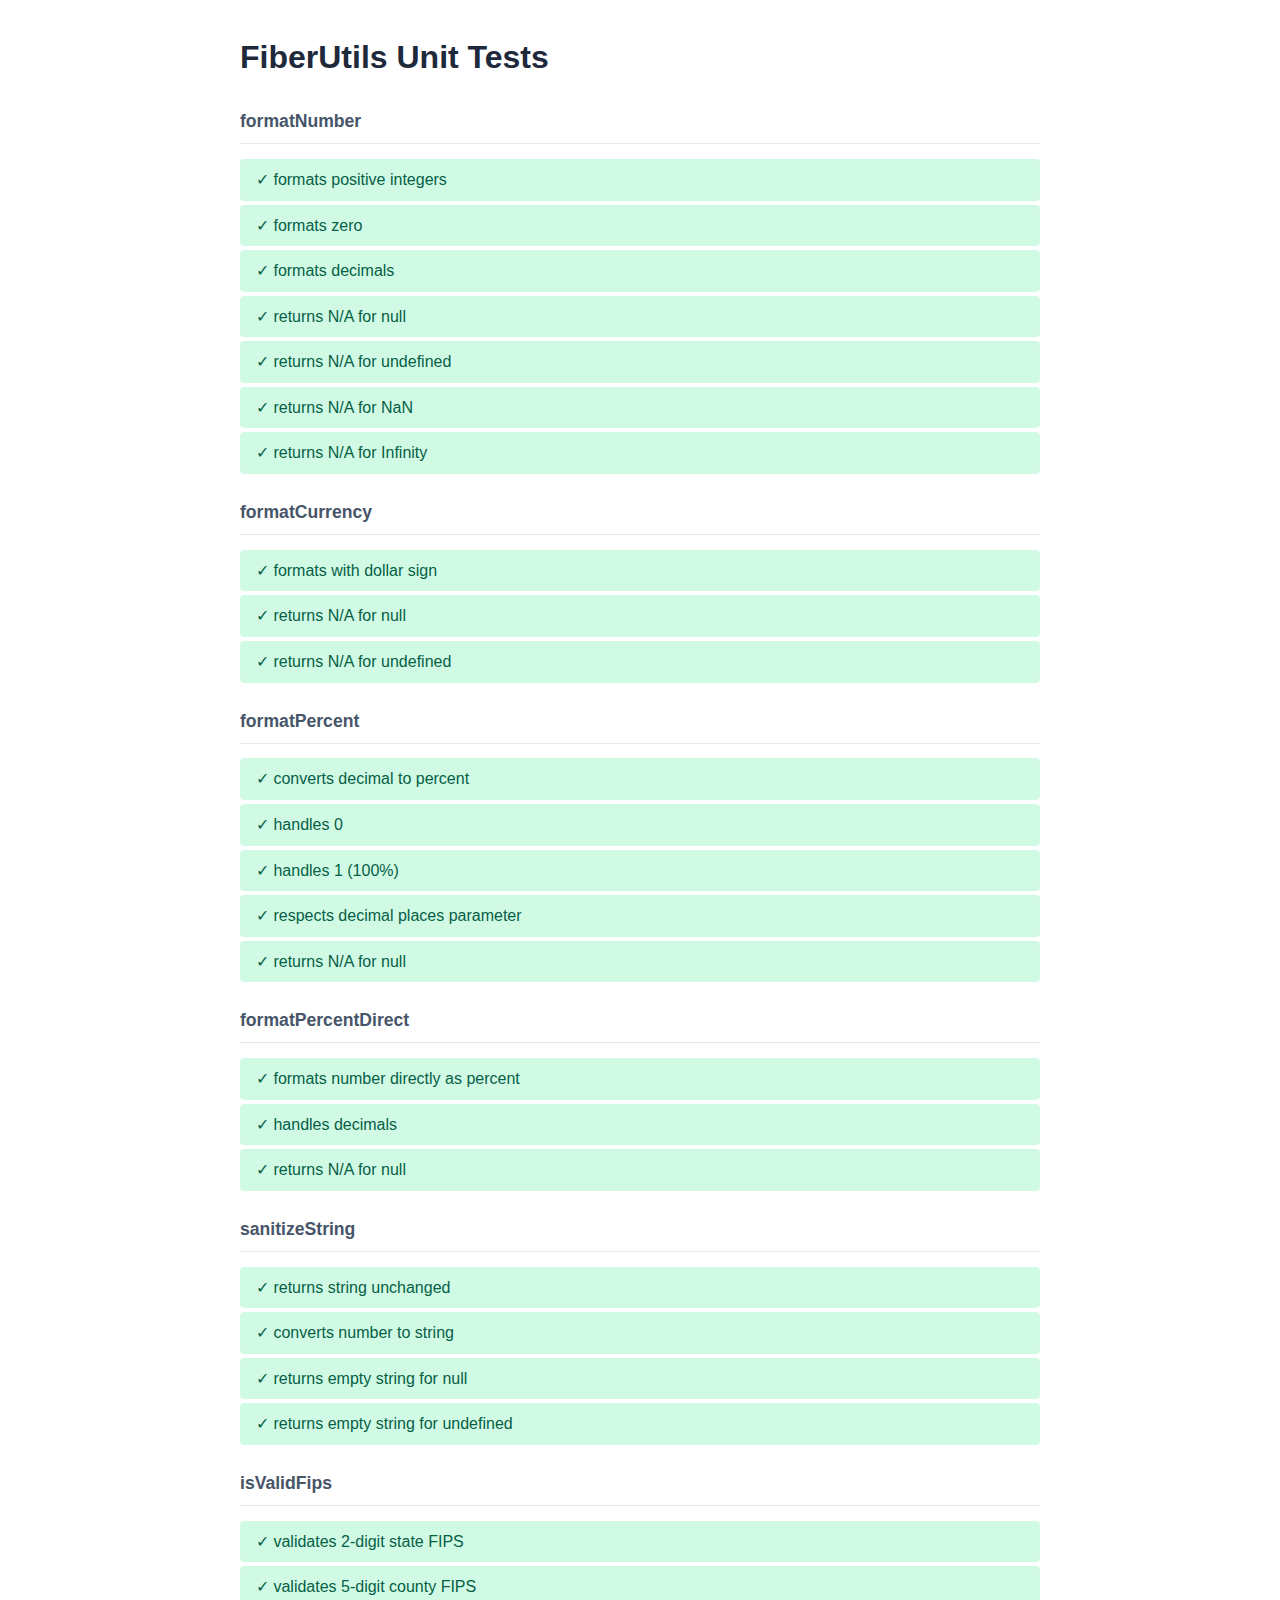
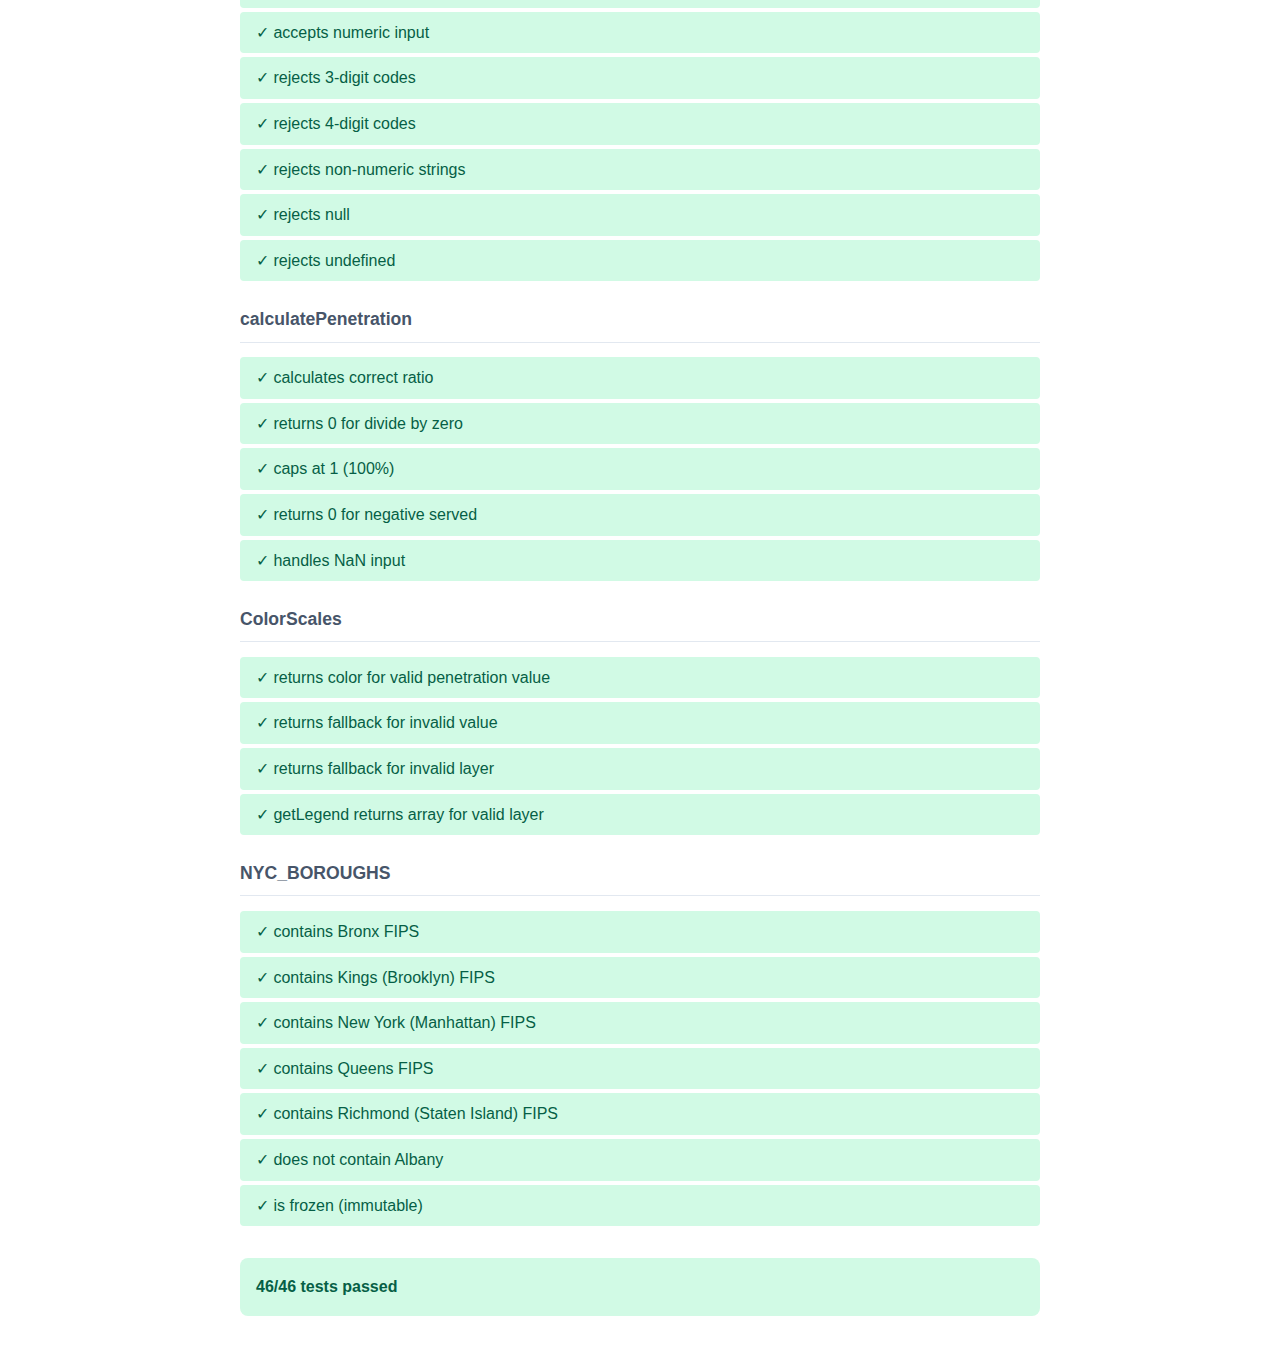
<file: tests/utils.test.html>
<!DOCTYPE html>
<html lang="en">
<head>
    <meta charset="UTF-8">
    <meta name="viewport" content="width=device-width, initial-scale=1.0">
    <title>FiberUtils Unit Tests</title>
    <style>
        body {
            font-family: -apple-system, BlinkMacSystemFont, 'Segoe UI', Roboto, sans-serif;
            max-width: 800px;
            margin: 2rem auto;
            padding: 0 1rem;
            
            line-height: 1.6;
        }
        h1 { color: #1e293b; }
        .test-suite { margin: 1.5rem 0; }
        .test-suite h2 {
            color: #475569;
            font-size: 1.1rem;
            border-bottom: 1px solid #e2e8f0;
            padding-bottom: 0.5rem;
        }
        .test {
            padding: 0.5rem 1rem;
            margin: 0.25rem 0;
            border-radius: 4px;
        }
        .test.pass { background: #d1fae5; color: #065f46; }
        .test.fail { background: #fee2e2; color: #991b1b; }
        .summary {
            margin-top: 2rem;
            padding: 1rem;
            border-radius: 8px;
            font-weight: 600;
        }
        .summary.all-pass { background: #d1fae5; color: #065f46; }
        .summary.has-fail { background: #fee2e2; color: #991b1b; }
        .error-detail {
            font-family: monospace;
            font-size: 0.85rem;
            margin-top: 0.25rem;
        }
    </style>
</head>
<body>
    <h1>FiberUtils Unit Tests</h1>
    <div id="results"></div>
    <div id="summary"></div>

    <!-- Load the data module (contains FiberUtils) -->
    <script src="../js/data.js"></script>

    <script>
        // Simple test runner
        const results = [];

        function test(name, fn) {
            try {
                fn();
                results.push({ name, pass: true });
            } catch (e) {
                results.push({ name, pass: false, error: e.message });
            }
        }

        function assertEqual(actual, expected, msg) {
            if (actual !== expected) {
                throw new Error(`${msg || 'Assertion failed'}: expected "${expected}", got "${actual}"`);
            }
        }

        function assertTrue(value, msg) {
            if (!value) {
                throw new Error(msg || 'Expected true');
            }
        }

        function assertFalse(value, msg) {
            if (value) {
                throw new Error(msg || 'Expected false');
            }
        }

        // ============================================
        // formatNumber tests
        // ============================================
        const suite1 = 'formatNumber';

        test(`${suite1}: formats positive integers`, () => {
            assertEqual(FiberUtils.formatNumber(1234567), '1,234,567');
        });

        test(`${suite1}: formats zero`, () => {
            assertEqual(FiberUtils.formatNumber(0), '0');
        });

        test(`${suite1}: formats decimals`, () => {
            const result = FiberUtils.formatNumber(1234.56);
            assertTrue(result.includes('1,234'), 'Should format thousands');
        });

        test(`${suite1}: returns N/A for null`, () => {
            assertEqual(FiberUtils.formatNumber(null), 'N/A');
        });

        test(`${suite1}: returns N/A for undefined`, () => {
            assertEqual(FiberUtils.formatNumber(undefined), 'N/A');
        });

        test(`${suite1}: returns N/A for NaN`, () => {
            assertEqual(FiberUtils.formatNumber(NaN), 'N/A');
        });

        test(`${suite1}: returns N/A for Infinity`, () => {
            assertEqual(FiberUtils.formatNumber(Infinity), 'N/A');
        });

        // ============================================
        // formatCurrency tests
        // ============================================
        const suite2 = 'formatCurrency';

        test(`${suite2}: formats with dollar sign`, () => {
            const result = FiberUtils.formatCurrency(75000);
            assertTrue(result.startsWith('$'), 'Should start with $');
            assertTrue(result.includes('75,000'), 'Should format number');
        });

        test(`${suite2}: returns N/A for null`, () => {
            assertEqual(FiberUtils.formatCurrency(null), 'N/A');
        });

        test(`${suite2}: returns N/A for undefined`, () => {
            assertEqual(FiberUtils.formatCurrency(undefined), 'N/A');
        });

        // ============================================
        // formatPercent tests
        // ============================================
        const suite3 = 'formatPercent';

        test(`${suite3}: converts decimal to percent`, () => {
            assertEqual(FiberUtils.formatPercent(0.5), '50.0%');
        });

        test(`${suite3}: handles 0`, () => {
            assertEqual(FiberUtils.formatPercent(0), '0.0%');
        });

        test(`${suite3}: handles 1 (100%)`, () => {
            assertEqual(FiberUtils.formatPercent(1), '100.0%');
        });

        test(`${suite3}: respects decimal places parameter`, () => {
            assertEqual(FiberUtils.formatPercent(0.5678, 2), '56.78%');
        });

        test(`${suite3}: returns N/A for null`, () => {
            assertEqual(FiberUtils.formatPercent(null), 'N/A');
        });

        // ============================================
        // formatPercentDirect tests
        // ============================================
        const suite4 = 'formatPercentDirect';

        test(`${suite4}: formats number directly as percent`, () => {
            assertEqual(FiberUtils.formatPercentDirect(50), '50.0%');
        });

        test(`${suite4}: handles decimals`, () => {
            assertEqual(FiberUtils.formatPercentDirect(33.333, 2), '33.33%');
        });

        test(`${suite4}: returns N/A for null`, () => {
            assertEqual(FiberUtils.formatPercentDirect(null), 'N/A');
        });

        // ============================================
        // sanitizeString tests
        // ============================================
        const suite5 = 'sanitizeString';

        test(`${suite5}: returns string unchanged`, () => {
            assertEqual(FiberUtils.sanitizeString('hello'), 'hello');
        });

        test(`${suite5}: converts number to string`, () => {
            assertEqual(FiberUtils.sanitizeString(123), '123');
        });

        test(`${suite5}: returns empty string for null`, () => {
            assertEqual(FiberUtils.sanitizeString(null), '');
        });

        test(`${suite5}: returns empty string for undefined`, () => {
            assertEqual(FiberUtils.sanitizeString(undefined), '');
        });

        // ============================================
        // isValidFips tests
        // ============================================
        const suite6 = 'isValidFips';

        test(`${suite6}: validates 2-digit state FIPS`, () => {
            assertTrue(FiberUtils.isValidFips('36'), '36 should be valid state FIPS');
        });

        test(`${suite6}: validates 5-digit county FIPS`, () => {
            assertTrue(FiberUtils.isValidFips('36001'), '36001 should be valid county FIPS');
        });

        test(`${suite6}: accepts numeric input`, () => {
            assertTrue(FiberUtils.isValidFips(36), 'Numeric 36 should be valid');
        });

        test(`${suite6}: rejects 3-digit codes`, () => {
            assertFalse(FiberUtils.isValidFips('123'), '3 digits should be invalid');
        });

        test(`${suite6}: rejects 4-digit codes`, () => {
            assertFalse(FiberUtils.isValidFips('1234'), '4 digits should be invalid');
        });

        test(`${suite6}: rejects non-numeric strings`, () => {
            assertFalse(FiberUtils.isValidFips('AB'), 'Letters should be invalid');
        });

        test(`${suite6}: rejects null`, () => {
            assertFalse(FiberUtils.isValidFips(null), 'null should be invalid');
        });

        test(`${suite6}: rejects undefined`, () => {
            assertFalse(FiberUtils.isValidFips(undefined), 'undefined should be invalid');
        });

        // ============================================
        // calculatePenetration tests
        // ============================================
        const suite7 = 'calculatePenetration';

        test(`${suite7}: calculates correct ratio`, () => {
            assertEqual(FiberUtils.calculatePenetration(50, 100), 0.5);
        });

        test(`${suite7}: returns 0 for divide by zero`, () => {
            assertEqual(FiberUtils.calculatePenetration(50, 0), 0);
        });

        test(`${suite7}: caps at 1 (100%)`, () => {
            assertEqual(FiberUtils.calculatePenetration(150, 100), 1);
        });

        test(`${suite7}: returns 0 for negative served`, () => {
            const result = FiberUtils.calculatePenetration(-50, 100);
            assertEqual(result, 0);
        });

        test(`${suite7}: handles NaN input`, () => {
            assertEqual(FiberUtils.calculatePenetration(NaN, 100), 0);
        });

        // ============================================
        // ColorScales tests
        // ============================================
        const suite8 = 'ColorScales';

        test(`${suite8}: returns color for valid penetration value`, () => {
            const color = ColorScales.getColor('penetration', 0.25);
            assertTrue(color.startsWith('#'), 'Should return hex color');
        });

        test(`${suite8}: returns fallback for invalid value`, () => {
            const color = ColorScales.getColor('penetration', NaN);
            assertEqual(color, '#cbd5e1', 'Should return fallback gray');
        });

        test(`${suite8}: returns fallback for invalid layer`, () => {
            const color = ColorScales.getColor('nonexistent', 0.5);
            assertEqual(color, '#cbd5e1', 'Should return fallback gray');
        });

        test(`${suite8}: getLegend returns array for valid layer`, () => {
            const legend = ColorScales.getLegend('penetration');
            assertTrue(Array.isArray(legend), 'Should return array');
            assertTrue(legend.length > 0, 'Should have items');
        });

        // ============================================
        // NYC_BOROUGHS tests
        // ============================================
        const suite9 = 'NYC_BOROUGHS';

        test(`${suite9}: contains Bronx FIPS`, () => {
            assertTrue(NYC_BOROUGHS.has('36005'), 'Should contain Bronx');
        });

        test(`${suite9}: contains Kings (Brooklyn) FIPS`, () => {
            assertTrue(NYC_BOROUGHS.has('36047'), 'Should contain Brooklyn');
        });

        test(`${suite9}: contains New York (Manhattan) FIPS`, () => {
            assertTrue(NYC_BOROUGHS.has('36061'), 'Should contain Manhattan');
        });

        test(`${suite9}: contains Queens FIPS`, () => {
            assertTrue(NYC_BOROUGHS.has('36081'), 'Should contain Queens');
        });

        test(`${suite9}: contains Richmond (Staten Island) FIPS`, () => {
            assertTrue(NYC_BOROUGHS.has('36085'), 'Should contain Staten Island');
        });

        test(`${suite9}: does not contain Albany`, () => {
            assertFalse(NYC_BOROUGHS.has('36001'), 'Should not contain Albany');
        });

        test(`${suite9}: is frozen (immutable)`, () => {
            assertTrue(Object.isFrozen(NYC_BOROUGHS), 'Should be frozen');
        });

        // ============================================
        // Render results
        // ============================================
        const resultsDiv = document.getElementById('results');
        const summaryDiv = document.getElementById('summary');

        // Group by suite
        const suites = {};
        results.forEach(r => {
            const [suite] = r.name.split(':');
            if (!suites[suite]) suites[suite] = [];
            suites[suite].push(r);
        });

        // Render
        for (const [suiteName, tests] of Object.entries(suites)) {
            const suiteDiv = document.createElement('div');
            suiteDiv.className = 'test-suite';
            suiteDiv.innerHTML = `<h2>${suiteName}</h2>`;

            tests.forEach(t => {
                const testDiv = document.createElement('div');
                testDiv.className = `test ${t.pass ? 'pass' : 'fail'}`;
                testDiv.textContent = `${t.pass ? '✓' : '✗'} ${t.name.split(': ')[1] || t.name}`;
                if (t.error) {
                    const errorDiv = document.createElement('div');
                    errorDiv.className = 'error-detail';
                    errorDiv.textContent = t.error;
                    testDiv.appendChild(errorDiv);
                }
                suiteDiv.appendChild(testDiv);
            });

            resultsDiv.appendChild(suiteDiv);
        }

        // Summary
        const passed = results.filter(r => r.pass).length;
        const failed = results.filter(r => !r.pass).length;
        const total = results.length;

        summaryDiv.className = `summary ${failed === 0 ? 'all-pass' : 'has-fail'}`;
        summaryDiv.textContent = `${passed}/${total} tests passed` + (failed > 0 ? `, ${failed} failed` : '');
    </script>
</body>
</html>
</file>
